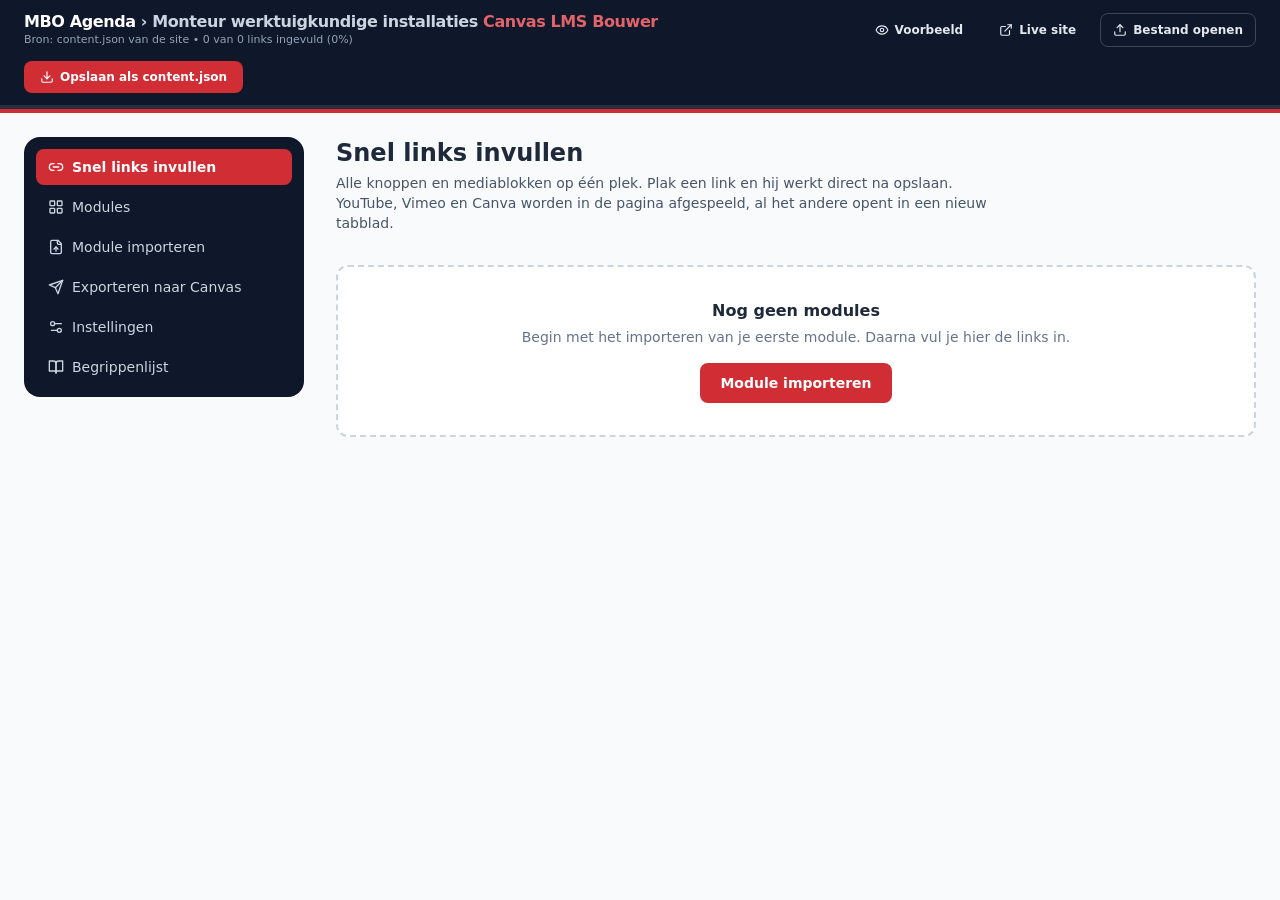
<file: beheer/index.html>
<!doctype html>
<html lang="nl">
<head>
<meta charset="utf-8">
<meta name="viewport" content="width=device-width, initial-scale=1, viewport-fit=cover">
<title>CLB | MBO Agenda</title>
<meta name="robots" content="noindex">
<link rel="stylesheet" href="../assets/styles.css">
<style>html,body{background:#f8fafc;color:#0f172a}body{margin:0;font-family:ui-sans-serif,system-ui,-apple-system,"Segoe UI",Roboto,sans-serif;-webkit-font-smoothing:antialiased}</style>
</head>
<body>
<script>window.__SITE__={"id": "mbo-agenda-mwi", "naam": "MBO Agenda", "opleiding": "Monteur werktuigkundige installaties", "school": "ROC van Amsterdam", "thema": "roc", "logo": "[data-uri]", "intro": "Werk module voor module aan je vakmanschap en haal per module een certificaat. Voor studenten, werkenden en zij-instromers in de techniek, op niveau 2, 3 en 4.", "ondertitel": "Modulair en flexibel techniekonderwijs: instromen wanneer het jou past"};</script>
<div id="root"></div>
<script src="../assets/beheer.js"></script>
</body>
</html>
</file>
<file: assets/styles.css>
*,:after,:before{--tw-border-spacing-x:0;--tw-border-spacing-y:0;--tw-translate-x:0;--tw-translate-y:0;--tw-rotate:0;--tw-skew-x:0;--tw-skew-y:0;--tw-scale-x:1;--tw-scale-y:1;--tw-pan-x: ;--tw-pan-y: ;--tw-pinch-zoom: ;--tw-scroll-snap-strictness:proximity;--tw-gradient-from-position: ;--tw-gradient-via-position: ;--tw-gradient-to-position: ;--tw-ordinal: ;--tw-slashed-zero: ;--tw-numeric-figure: ;--tw-numeric-spacing: ;--tw-numeric-fraction: ;--tw-ring-inset: ;--tw-ring-offset-width:0px;--tw-ring-offset-color:#fff;--tw-ring-color:rgba(59,130,246,.5);--tw-ring-offset-shadow:0 0 #0000;--tw-ring-shadow:0 0 #0000;--tw-shadow:0 0 #0000;--tw-shadow-colored:0 0 #0000;--tw-blur: ;--tw-brightness: ;--tw-contrast: ;--tw-grayscale: ;--tw-hue-rotate: ;--tw-invert: ;--tw-saturate: ;--tw-sepia: ;--tw-drop-shadow: ;--tw-backdrop-blur: ;--tw-backdrop-brightness: ;--tw-backdrop-contrast: ;--tw-backdrop-grayscale: ;--tw-backdrop-hue-rotate: ;--tw-backdrop-invert: ;--tw-backdrop-opacity: ;--tw-backdrop-saturate: ;--tw-backdrop-sepia: ;--tw-contain-size: ;--tw-contain-layout: ;--tw-contain-paint: ;--tw-contain-style: }::backdrop{--tw-border-spacing-x:0;--tw-border-spacing-y:0;--tw-translate-x:0;--tw-translate-y:0;--tw-rotate:0;--tw-skew-x:0;--tw-skew-y:0;--tw-scale-x:1;--tw-scale-y:1;--tw-pan-x: ;--tw-pan-y: ;--tw-pinch-zoom: ;--tw-scroll-snap-strictness:proximity;--tw-gradient-from-position: ;--tw-gradient-via-position: ;--tw-gradient-to-position: ;--tw-ordinal: ;--tw-slashed-zero: ;--tw-numeric-figure: ;--tw-numeric-spacing: ;--tw-numeric-fraction: ;--tw-ring-inset: ;--tw-ring-offset-width:0px;--tw-ring-offset-color:#fff;--tw-ring-color:rgba(59,130,246,.5);--tw-ring-offset-shadow:0 0 #0000;--tw-ring-shadow:0 0 #0000;--tw-shadow:0 0 #0000;--tw-shadow-colored:0 0 #0000;--tw-blur: ;--tw-brightness: ;--tw-contrast: ;--tw-grayscale: ;--tw-hue-rotate: ;--tw-invert: ;--tw-saturate: ;--tw-sepia: ;--tw-drop-shadow: ;--tw-backdrop-blur: ;--tw-backdrop-brightness: ;--tw-backdrop-contrast: ;--tw-backdrop-grayscale: ;--tw-backdrop-hue-rotate: ;--tw-backdrop-invert: ;--tw-backdrop-opacity: ;--tw-backdrop-saturate: ;--tw-backdrop-sepia: ;--tw-contain-size: ;--tw-contain-layout: ;--tw-contain-paint: ;--tw-contain-style: }/*! tailwindcss v3.4.17 | MIT License | https://tailwindcss.com*/*,:after,:before{box-sizing:border-box;border:0 solid #e5e7eb}:after,:before{--tw-content:""}:host,html{line-height:1.5;-webkit-text-size-adjust:100%;-moz-tab-size:4;-o-tab-size:4;tab-size:4;font-family:ui-sans-serif,system-ui,sans-serif,Apple Color Emoji,Segoe UI Emoji,Segoe UI Symbol,Noto Color Emoji;font-feature-settings:normal;font-variation-settings:normal;-webkit-tap-highlight-color:transparent}body{margin:0;line-height:inherit}hr{height:0;color:inherit;border-top-width:1px}abbr:where([title]){-webkit-text-decoration:underline dotted;text-decoration:underline dotted}h1,h2,h3,h4,h5,h6{font-size:inherit;font-weight:inherit}a{color:inherit;text-decoration:inherit}b,strong{font-weight:bolder}code,kbd,pre,samp{font-family:ui-monospace,SFMono-Regular,Menlo,Monaco,Consolas,Liberation Mono,Courier New,monospace;font-feature-settings:normal;font-variation-settings:normal;font-size:1em}small{font-size:80%}sub,sup{font-size:75%;line-height:0;position:relative;vertical-align:baseline}sub{bottom:-.25em}sup{top:-.5em}table{text-indent:0;border-color:inherit;border-collapse:collapse}button,input,optgroup,select,textarea{font-family:inherit;font-feature-settings:inherit;font-variation-settings:inherit;font-size:100%;font-weight:inherit;line-height:inherit;letter-spacing:inherit;color:inherit;margin:0;padding:0}button,select{text-transform:none}button,input:where([type=button]),input:where([type=reset]),input:where([type=submit]){-webkit-appearance:button;background-color:transparent;background-image:none}:-moz-focusring{outline:auto}:-moz-ui-invalid{box-shadow:none}progress{vertical-align:baseline}::-webkit-inner-spin-button,::-webkit-outer-spin-button{height:auto}[type=search]{-webkit-appearance:textfield;outline-offset:-2px}::-webkit-search-decoration{-webkit-appearance:none}::-webkit-file-upload-button{-webkit-appearance:button;font:inherit}summary{display:list-item}blockquote,dd,dl,figure,h1,h2,h3,h4,h5,h6,hr,p,pre{margin:0}fieldset{margin:0}fieldset,legend{padding:0}menu,ol,ul{list-style:none;margin:0;padding:0}dialog{padding:0}textarea{resize:vertical}input::-moz-placeholder,textarea::-moz-placeholder{opacity:1;color:#9ca3af}input::placeholder,textarea::placeholder{opacity:1;color:#9ca3af}[role=button],button{cursor:pointer}:disabled{cursor:default}audio,canvas,embed,iframe,img,object,svg,video{display:block;vertical-align:middle}img,video{max-width:100%;height:auto}[hidden]:where(:not([hidden=until-found])){display:none}.sr-only{position:absolute;width:1px;height:1px;padding:0;margin:-1px;overflow:hidden;clip:rect(0,0,0,0);white-space:nowrap;border-width:0}.pointer-events-none{pointer-events:none}.visible{visibility:visible}.collapse{visibility:collapse}.fixed{position:fixed}.absolute{position:absolute}.relative{position:relative}.sticky{position:sticky}.inset-0{inset:0}.inset-y-0{top:0;bottom:0}.bottom-6{bottom:1.5rem}.bottom-\[-40px\]{bottom:-40px}.bottom-full{bottom:100%}.left-0{left:0}.left-1\/2{left:50%}.left-4{left:1rem}.left-\[23px\]{left:23px}.right-0{right:0}.right-6{right:1.5rem}.top-0{top:0}.top-0\.5{top:.125rem}.top-12{top:3rem}.top-4{top:1rem}.top-full{top:100%}.z-10{z-index:10}.z-40{z-index:40}.z-50{z-index:50}.z-\[45\]{z-index:45}.z-\[60\]{z-index:60}.z-\[70\]{z-index:70}.m-0{margin:0}.-mx-1\.5{margin-left:-.375rem;margin-right:-.375rem}.mx-1{margin-left:.25rem;margin-right:.25rem}.mx-2{margin-left:.5rem;margin-right:.5rem}.mx-auto{margin-left:auto;margin-right:auto}.my-6{margin-top:1.5rem;margin-bottom:1.5rem}.-ml-2{margin-left:-.5rem}.-mr-20{margin-right:-5rem}.-mt-1{margin-top:-.25rem}.-mt-2{margin-top:-.5rem}.-mt-20{margin-top:-5rem}.mb-0\.5{margin-bottom:.125rem}.mb-1{margin-bottom:.25rem}.mb-1\.5{margin-bottom:.375rem}.mb-10{margin-bottom:2.5rem}.mb-12{margin-bottom:3rem}.mb-16{margin-bottom:4rem}.mb-2{margin-bottom:.5rem}.mb-3{margin-bottom:.75rem}.mb-4{margin-bottom:1rem}.mb-5{margin-bottom:1.25rem}.mb-6{margin-bottom:1.5rem}.mb-8{margin-bottom:2rem}.ml-0{margin-left:0}.ml-1{margin-left:.25rem}.ml-1\.5{margin-left:.375rem}.ml-2{margin-left:.5rem}.ml-auto{margin-left:auto}.mr-1{margin-right:.25rem}.mr-1\.5{margin-right:.375rem}.mr-2{margin-right:.5rem}.mr-2\.5{margin-right:.625rem}.mr-3{margin-right:.75rem}.mr-auto{margin-right:auto}.mt-0\.5{margin-top:.125rem}.mt-1{margin-top:.25rem}.mt-1\.5{margin-top:.375rem}.mt-10{margin-top:2.5rem}.mt-2{margin-top:.5rem}.mt-3{margin-top:.75rem}.mt-4{margin-top:1rem}.mt-5{margin-top:1.25rem}.mt-6{margin-top:1.5rem}.line-clamp-3{overflow:hidden;display:-webkit-box;-webkit-box-orient:vertical;-webkit-line-clamp:3}.block{display:block}.inline-block{display:inline-block}.inline{display:inline}.flex{display:flex}.inline-flex{display:inline-flex}.table{display:table}.grid{display:grid}.hidden{display:none}.aspect-video{aspect-ratio:16/9}.h-1{height:.25rem}.h-10{height:2.5rem}.h-12{height:3rem}.h-16{height:4rem}.h-2{height:.5rem}.h-20{height:5rem}.h-24{height:6rem}.h-3{height:.75rem}.h-4{height:1rem}.h-48{height:12rem}.h-5{height:1.25rem}.h-6{height:1.5rem}.h-64{height:16rem}.h-8{height:2rem}.h-auto{height:auto}.h-full{height:100%}.max-h-16{max-height:4rem}.max-h-56{max-height:14rem}.max-h-60{max-height:15rem}.max-h-72{max-height:18rem}.max-h-\[32vh\]{max-height:32vh}.max-h-\[70vh\]{max-height:70vh}.max-h-\[85vh\]{max-height:85vh}.min-h-0{min-height:0}.min-h-\[220px\]{min-height:220px}.min-h-screen{min-height:100vh}.w-10{width:2.5rem}.w-12{width:3rem}.w-16{width:4rem}.w-2{width:.5rem}.w-20{width:5rem}.w-3{width:.75rem}.w-4{width:1rem}.w-44{width:11rem}.w-48{width:12rem}.w-5{width:1.25rem}.w-56{width:14rem}.w-6{width:1.5rem}.w-64{width:16rem}.w-9{width:2.25rem}.w-\[2px\]{width:2px}.w-\[min\(22rem\2c calc\(100vw-2rem\)\)\]{width:min(22rem,calc(100vw - 2rem))}.w-auto{width:auto}.w-full{width:100%}.w-px{width:1px}.min-w-0{min-width:0}.min-w-\[240px\]{min-width:240px}.max-w-0{max-width:0}.max-w-2xl{max-width:42rem}.max-w-3xl{max-width:48rem}.max-w-4xl{max-width:56rem}.max-w-5xl{max-width:64rem}.max-w-7xl{max-width:80rem}.max-w-\[11rem\]{max-width:11rem}.max-w-\[1400px\]{max-width:1400px}.max-w-\[calc\(100\%-120px\)\]{max-width:calc(100% - 120px)}.max-w-\[calc\(100\%-32px\)\]{max-width:calc(100% - 32px)}.max-w-md{max-width:28rem}.max-w-sm{max-width:24rem}.max-w-xl{max-width:36rem}.flex-1{flex:1 1 0%}.flex-shrink{flex-shrink:1}.flex-shrink-0{flex-shrink:0}.flex-grow{flex-grow:1}.border-collapse{border-collapse:collapse}.-translate-x-1\/2{--tw-translate-x:-50%}.-translate-x-1\/2,.translate-x-0{transform:translate(var(--tw-translate-x),var(--tw-translate-y)) rotate(var(--tw-rotate)) skewX(var(--tw-skew-x)) skewY(var(--tw-skew-y)) scaleX(var(--tw-scale-x)) scaleY(var(--tw-scale-y))}.translate-x-0{--tw-translate-x:0px}.translate-x-full{--tw-translate-x:100%}.rotate-180,.translate-x-full{transform:translate(var(--tw-translate-x),var(--tw-translate-y)) rotate(var(--tw-rotate)) skewX(var(--tw-skew-x)) skewY(var(--tw-skew-y)) scaleX(var(--tw-scale-x)) scaleY(var(--tw-scale-y))}.rotate-180{--tw-rotate:180deg}.rotate-90{--tw-rotate:90deg}.rotate-90,.transform{transform:translate(var(--tw-translate-x),var(--tw-translate-y)) rotate(var(--tw-rotate)) skewX(var(--tw-skew-x)) skewY(var(--tw-skew-y)) scaleX(var(--tw-scale-x)) scaleY(var(--tw-scale-y))}@keyframes spin{to{transform:rotate(1turn)}}.animate-spin{animation:spin 1s linear infinite}.cursor-help{cursor:help}.cursor-not-allowed{cursor:not-allowed}.cursor-pointer{cursor:pointer}.resize-y{resize:vertical}.list-inside{list-style-position:inside}.list-outside{list-style-position:outside}.list-decimal{list-style-type:decimal}.list-disc{list-style-type:disc}.list-none{list-style-type:none}.grid-cols-1{grid-template-columns:repeat(1,minmax(0,1fr))}.flex-col{flex-direction:column}.flex-wrap{flex-wrap:wrap}.items-start{align-items:flex-start}.items-end{align-items:flex-end}.items-center{align-items:center}.items-baseline{align-items:baseline}.justify-end{justify-content:flex-end}.justify-center{justify-content:center}.justify-between{justify-content:space-between}.gap-0\.5{gap:.125rem}.gap-1{gap:.25rem}.gap-1\.5{gap:.375rem}.gap-2{gap:.5rem}.gap-2\.5{gap:.625rem}.gap-3{gap:.75rem}.gap-4{gap:1rem}.gap-5{gap:1.25rem}.gap-6{gap:1.5rem}.gap-8{gap:2rem}.gap-x-2{-moz-column-gap:.5rem;column-gap:.5rem}.gap-x-3{-moz-column-gap:.75rem;column-gap:.75rem}.gap-x-4{-moz-column-gap:1rem;column-gap:1rem}.gap-y-1{row-gap:.25rem}.gap-y-2{row-gap:.5rem}.space-y-1>:not([hidden])~:not([hidden]){--tw-space-y-reverse:0;margin-top:calc(.25rem*(1 - var(--tw-space-y-reverse)));margin-bottom:calc(.25rem*var(--tw-space-y-reverse))}.space-y-1\.5>:not([hidden])~:not([hidden]){--tw-space-y-reverse:0;margin-top:calc(.375rem*(1 - var(--tw-space-y-reverse)));margin-bottom:calc(.375rem*var(--tw-space-y-reverse))}.space-y-2>:not([hidden])~:not([hidden]){--tw-space-y-reverse:0;margin-top:calc(.5rem*(1 - var(--tw-space-y-reverse)));margin-bottom:calc(.5rem*var(--tw-space-y-reverse))}.space-y-2\.5>:not([hidden])~:not([hidden]){--tw-space-y-reverse:0;margin-top:calc(.625rem*(1 - var(--tw-space-y-reverse)));margin-bottom:calc(.625rem*var(--tw-space-y-reverse))}.space-y-3>:not([hidden])~:not([hidden]){--tw-space-y-reverse:0;margin-top:calc(.75rem*(1 - var(--tw-space-y-reverse)));margin-bottom:calc(.75rem*var(--tw-space-y-reverse))}.space-y-4>:not([hidden])~:not([hidden]){--tw-space-y-reverse:0;margin-top:calc(1rem*(1 - var(--tw-space-y-reverse)));margin-bottom:calc(1rem*var(--tw-space-y-reverse))}.space-y-6>:not([hidden])~:not([hidden]){--tw-space-y-reverse:0;margin-top:calc(1.5rem*(1 - var(--tw-space-y-reverse)));margin-bottom:calc(1.5rem*var(--tw-space-y-reverse))}.divide-y>:not([hidden])~:not([hidden]){--tw-divide-y-reverse:0;border-top-width:calc(1px*(1 - var(--tw-divide-y-reverse)));border-bottom-width:calc(1px*var(--tw-divide-y-reverse))}.divide-slate-100>:not([hidden])~:not([hidden]){--tw-divide-opacity:1;border-color:rgb(241 245 249/var(--tw-divide-opacity,1))}.self-center{align-self:center}.overflow-hidden{overflow:hidden}.overflow-y-auto{overflow-y:auto}.overflow-x-hidden{overflow-x:hidden}.truncate{overflow:hidden;text-overflow:ellipsis}.truncate,.whitespace-nowrap{white-space:nowrap}.whitespace-pre-wrap{white-space:pre-wrap}.break-words{overflow-wrap:break-word}.rounded{border-radius:.25rem}.rounded-2xl{border-radius:1rem}.rounded-3xl{border-radius:1.5rem}.rounded-full{border-radius:9999px}.rounded-lg{border-radius:.5rem}.rounded-md{border-radius:.375rem}.rounded-xl{border-radius:.75rem}.rounded-l-sm{border-top-left-radius:.125rem;border-bottom-left-radius:.125rem}.rounded-r-2xl{border-top-right-radius:1rem;border-bottom-right-radius:1rem}.rounded-r-lg{border-top-right-radius:.5rem;border-bottom-right-radius:.5rem}.rounded-r-xl{border-top-right-radius:.75rem;border-bottom-right-radius:.75rem}.rounded-t-2xl{border-top-left-radius:1rem;border-top-right-radius:1rem}.border{border-width:1px}.border-2{border-width:2px}.border-x{border-left-width:1px;border-right-width:1px}.border-y{border-top-width:1px}.border-b,.border-y{border-bottom-width:1px}.border-b-2{border-bottom-width:2px}.border-b-4{border-bottom-width:4px}.border-l{border-left-width:1px}.border-l-2{border-left-width:2px}.border-l-4{border-left-width:4px}.border-l-8{border-left-width:8px}.border-r{border-right-width:1px}.border-t{border-top-width:1px}.border-t-4{border-top-width:4px}.border-dashed{border-style:dashed}.border-dotted{border-style:dotted}.border-\[\#fde68a\]{--tw-border-opacity:1;border-color:rgb(253 230 138/var(--tw-border-opacity,1))}.border-amber-100{--tw-border-opacity:1;border-color:rgb(var(--accent-100)/var(--tw-border-opacity,1))}.border-amber-200{--tw-border-opacity:1;border-color:rgb(var(--accent-200)/var(--tw-border-opacity,1))}.border-amber-200\/60{border-color:rgb(var(--accent-200)/.6)}.border-amber-300{--tw-border-opacity:1;border-color:rgb(var(--accent-300)/var(--tw-border-opacity,1))}.border-amber-400{--tw-border-opacity:1;border-color:rgb(var(--accent-400)/var(--tw-border-opacity,1))}.border-amber-500{--tw-border-opacity:1;border-color:rgb(var(--accent-500)/var(--tw-border-opacity,1))}.border-amber-500\/30{border-color:rgb(var(--accent-500)/.3)}.border-amber-600{--tw-border-opacity:1;border-color:rgb(var(--accent-600)/var(--tw-border-opacity,1))}.border-blue-200{--tw-border-opacity:1;border-color:rgb(191 219 254/var(--tw-border-opacity,1))}.border-blue-300{--tw-border-opacity:1;border-color:rgb(147 197 253/var(--tw-border-opacity,1))}.border-blue-500{--tw-border-opacity:1;border-color:rgb(59 130 246/var(--tw-border-opacity,1))}.border-emerald-100{--tw-border-opacity:1;border-color:rgb(209 250 229/var(--tw-border-opacity,1))}.border-emerald-200{--tw-border-opacity:1;border-color:rgb(167 243 208/var(--tw-border-opacity,1))}.border-emerald-300{--tw-border-opacity:1;border-color:rgb(110 231 183/var(--tw-border-opacity,1))}.border-emerald-500\/30{border-color:rgba(16,185,129,.3)}.border-emerald-600{--tw-border-opacity:1;border-color:rgb(5 150 105/var(--tw-border-opacity,1))}.border-orange-300{--tw-border-opacity:1;border-color:rgb(253 186 116/var(--tw-border-opacity,1))}.border-rose-200{--tw-border-opacity:1;border-color:rgb(254 205 211/var(--tw-border-opacity,1))}.border-rose-300{--tw-border-opacity:1;border-color:rgb(253 164 175/var(--tw-border-opacity,1))}.border-rose-400{--tw-border-opacity:1;border-color:rgb(251 113 133/var(--tw-border-opacity,1))}.border-slate-100{--tw-border-opacity:1;border-color:rgb(241 245 249/var(--tw-border-opacity,1))}.border-slate-200{--tw-border-opacity:1;border-color:rgb(226 232 240/var(--tw-border-opacity,1))}.border-slate-300{--tw-border-opacity:1;border-color:rgb(203 213 225/var(--tw-border-opacity,1))}.border-slate-800{--tw-border-opacity:1;border-color:rgb(30 41 59/var(--tw-border-opacity,1))}.border-teal-200{--tw-border-opacity:1;border-color:rgb(153 246 228/var(--tw-border-opacity,1))}.border-transparent{border-color:transparent}.border-violet-200{--tw-border-opacity:1;border-color:rgb(221 214 254/var(--tw-border-opacity,1))}.border-white{--tw-border-opacity:1;border-color:rgb(255 255 255/var(--tw-border-opacity,1))}.border-white\/10{border-color:hsla(0,0%,100%,.1)}.border-white\/15{border-color:hsla(0,0%,100%,.15)}.border-white\/20{border-color:hsla(0,0%,100%,.2)}.border-l-amber-500{--tw-border-opacity:1;border-left-color:rgb(var(--accent-500)/var(--tw-border-opacity,1))}.border-l-emerald-500{--tw-border-opacity:1;border-left-color:rgb(16 185 129/var(--tw-border-opacity,1))}.border-l-slate-800{--tw-border-opacity:1;border-left-color:rgb(30 41 59/var(--tw-border-opacity,1))}.border-t-amber-500{--tw-border-opacity:1;border-top-color:rgb(var(--accent-500)/var(--tw-border-opacity,1))}.border-t-slate-800{--tw-border-opacity:1;border-top-color:rgb(30 41 59/var(--tw-border-opacity,1))}.bg-\[\#f59e0b\]{--tw-bg-opacity:1;background-color:rgb(245 158 11/var(--tw-bg-opacity,1))}.bg-\[\#fdfdfc\]{--tw-bg-opacity:1;background-color:rgb(253 253 252/var(--tw-bg-opacity,1))}.bg-\[\#fffbeb\]{--tw-bg-opacity:1;background-color:rgb(255 251 235/var(--tw-bg-opacity,1))}.bg-amber-100{--tw-bg-opacity:1;background-color:rgb(var(--accent-100)/var(--tw-bg-opacity,1))}.bg-amber-100\/60{background-color:rgb(var(--accent-100)/.6)}.bg-amber-50{--tw-bg-opacity:1;background-color:rgb(var(--accent-50)/var(--tw-bg-opacity,1))}.bg-amber-50\/50{background-color:rgb(var(--accent-50)/.5)}.bg-amber-50\/60{background-color:rgb(var(--accent-50)/.6)}.bg-amber-500{--tw-bg-opacity:1;background-color:rgb(var(--accent-500)/var(--tw-bg-opacity,1))}.bg-amber-500\/15{background-color:rgb(var(--accent-500)/.15)}.bg-blue-100{--tw-bg-opacity:1;background-color:rgb(219 234 254/var(--tw-bg-opacity,1))}.bg-blue-50{--tw-bg-opacity:1;background-color:rgb(239 246 255/var(--tw-bg-opacity,1))}.bg-blue-50\/50{background-color:rgba(239,246,255,.5)}.bg-blue-50\/60{background-color:rgba(239,246,255,.6)}.bg-emerald-100{--tw-bg-opacity:1;background-color:rgb(209 250 229/var(--tw-bg-opacity,1))}.bg-emerald-50{--tw-bg-opacity:1;background-color:rgb(236 253 245/var(--tw-bg-opacity,1))}.bg-emerald-50\/50{background-color:rgba(236,253,245,.5)}.bg-emerald-50\/70{background-color:rgba(236,253,245,.7)}.bg-emerald-500{--tw-bg-opacity:1;background-color:rgb(16 185 129/var(--tw-bg-opacity,1))}.bg-emerald-500\/20{background-color:rgba(16,185,129,.2)}.bg-emerald-600{--tw-bg-opacity:1;background-color:rgb(5 150 105/var(--tw-bg-opacity,1))}.bg-emerald-700{--tw-bg-opacity:1;background-color:rgb(4 120 87/var(--tw-bg-opacity,1))}.bg-orange-50{--tw-bg-opacity:1;background-color:rgb(255 247 237/var(--tw-bg-opacity,1))}.bg-orange-500{--tw-bg-opacity:1;background-color:rgb(249 115 22/var(--tw-bg-opacity,1))}.bg-rose-100{--tw-bg-opacity:1;background-color:rgb(255 228 230/var(--tw-bg-opacity,1))}.bg-rose-50{--tw-bg-opacity:1;background-color:rgb(255 241 242/var(--tw-bg-opacity,1))}.bg-rose-50\/50{background-color:rgba(255,241,242,.5)}.bg-rose-500{--tw-bg-opacity:1;background-color:rgb(244 63 94/var(--tw-bg-opacity,1))}.bg-rose-600{--tw-bg-opacity:1;background-color:rgb(225 29 72/var(--tw-bg-opacity,1))}.bg-slate-100{--tw-bg-opacity:1;background-color:rgb(241 245 249/var(--tw-bg-opacity,1))}.bg-slate-200{--tw-bg-opacity:1;background-color:rgb(226 232 240/var(--tw-bg-opacity,1))}.bg-slate-50{--tw-bg-opacity:1;background-color:rgb(248 250 252/var(--tw-bg-opacity,1))}.bg-slate-50\/50{background-color:rgba(248,250,252,.5)}.bg-slate-800{--tw-bg-opacity:1;background-color:rgb(30 41 59/var(--tw-bg-opacity,1))}.bg-slate-900{--tw-bg-opacity:1;background-color:rgb(15 23 42/var(--tw-bg-opacity,1))}.bg-slate-900\/20{background-color:rgba(15,23,42,.2)}.bg-slate-900\/40{background-color:rgba(15,23,42,.4)}.bg-slate-900\/70{background-color:rgba(15,23,42,.7)}.bg-teal-50{--tw-bg-opacity:1;background-color:rgb(240 253 250/var(--tw-bg-opacity,1))}.bg-teal-50\/60{background-color:rgba(240,253,250,.6)}.bg-violet-50{--tw-bg-opacity:1;background-color:rgb(245 243 255/var(--tw-bg-opacity,1))}.bg-violet-50\/60{background-color:rgba(245,243,255,.6)}.bg-white{--tw-bg-opacity:1;background-color:rgb(255 255 255/var(--tw-bg-opacity,1))}.bg-white\/10{background-color:hsla(0,0%,100%,.1)}.bg-white\/5{background-color:hsla(0,0%,100%,.05)}.bg-white\/60{background-color:hsla(0,0%,100%,.6)}.bg-gradient-to-br{background-image:linear-gradient(to bottom right,var(--tw-gradient-stops))}.from-slate-800{--tw-gradient-from:#1e293b var(--tw-gradient-from-position);--tw-gradient-to:rgba(30,41,59,0) var(--tw-gradient-to-position);--tw-gradient-stops:var(--tw-gradient-from),var(--tw-gradient-to)}.to-slate-950{--tw-gradient-to:#020617 var(--tw-gradient-to-position)}.fill-current{fill:currentColor}.object-cover{-o-object-fit:cover;object-fit:cover}.p-0{padding:0}.p-0\.5{padding:.125rem}.p-1\.5{padding:.375rem}.p-2{padding:.5rem}.p-2\.5{padding:.625rem}.p-3{padding:.75rem}.p-4{padding:1rem}.p-5{padding:1.25rem}.p-6{padding:1.5rem}.p-8{padding:2rem}.px-1\.5{padding-left:.375rem;padding-right:.375rem}.px-2{padding-left:.5rem;padding-right:.5rem}.px-2\.5{padding-left:.625rem;padding-right:.625rem}.px-3{padding-left:.75rem;padding-right:.75rem}.px-4{padding-left:1rem;padding-right:1rem}.px-5{padding-left:1.25rem;padding-right:1.25rem}.px-6{padding-left:1.5rem;padding-right:1.5rem}.py-0\.5{padding-top:.125rem;padding-bottom:.125rem}.py-1{padding-top:.25rem;padding-bottom:.25rem}.py-1\.5{padding-top:.375rem;padding-bottom:.375rem}.py-12{padding-top:3rem;padding-bottom:3rem}.py-14{padding-top:3.5rem;padding-bottom:3.5rem}.py-2{padding-top:.5rem;padding-bottom:.5rem}.py-2\.5{padding-top:.625rem;padding-bottom:.625rem}.py-3{padding-top:.75rem;padding-bottom:.75rem}.py-3\.5{padding-top:.875rem;padding-bottom:.875rem}.py-4{padding-top:1rem;padding-bottom:1rem}.py-5{padding-top:1.25rem;padding-bottom:1.25rem}.py-6{padding-top:1.5rem;padding-bottom:1.5rem}.py-8{padding-top:2rem;padding-bottom:2rem}.pb-1{padding-bottom:.25rem}.pb-2{padding-bottom:.5rem}.pb-20{padding-bottom:5rem}.pb-24{padding-bottom:6rem}.pb-3{padding-bottom:.75rem}.pb-6{padding-bottom:1.5rem}.pl-2{padding-left:.5rem}.pl-4{padding-left:1rem}.pl-5{padding-left:1.25rem}.pl-7{padding-left:1.75rem}.pl-9{padding-left:2.25rem}.pr-1{padding-right:.25rem}.pr-3{padding-right:.75rem}.pr-4{padding-right:1rem}.pr-6{padding-right:1.5rem}.pt-0\.5{padding-top:.125rem}.pt-1{padding-top:.25rem}.pt-2{padding-top:.5rem}.pt-3{padding-top:.75rem}.pt-4{padding-top:1rem}.text-left{text-align:left}.text-center{text-align:center}.font-mono{font-family:ui-monospace,SFMono-Regular,Menlo,Monaco,Consolas,Liberation Mono,Courier New,monospace}.font-sans{font-family:ui-sans-serif,system-ui,sans-serif,Apple Color Emoji,Segoe UI Emoji,Segoe UI Symbol,Noto Color Emoji}.text-2xl{font-size:1.5rem;line-height:2rem}.text-3xl{font-size:1.875rem;line-height:2.25rem}.text-4xl{font-size:2.25rem;line-height:2.5rem}.text-\[10px\]{font-size:10px}.text-\[11px\]{font-size:11px}.text-\[13px\]{font-size:13px}.text-\[15px\]{font-size:15px}.text-\[16px\]{font-size:16px}.text-base{font-size:1rem;line-height:1.5rem}.text-lg{font-size:1.125rem;line-height:1.75rem}.text-sm{font-size:.875rem;line-height:1.25rem}.text-xl{font-size:1.25rem;line-height:1.75rem}.text-xs{font-size:.75rem;line-height:1rem}.font-bold{font-weight:700}.font-extrabold{font-weight:800}.font-medium{font-weight:500}.font-normal{font-weight:400}.font-semibold{font-weight:600}.uppercase{text-transform:uppercase}.capitalize{text-transform:capitalize}.normal-case{text-transform:none}.italic{font-style:italic}.leading-\[1\.05\]{line-height:1.05}.leading-relaxed{line-height:1.625}.leading-snug{line-height:1.375}.leading-tight{line-height:1.25}.tracking-\[0\.2em\]{letter-spacing:.2em}.tracking-normal{letter-spacing:0}.tracking-tight{letter-spacing:-.025em}.tracking-wider{letter-spacing:.05em}.text-\[\#b45309\]{--tw-text-opacity:1;color:rgb(180 83 9/var(--tw-text-opacity,1))}.text-\[\#d97706\]{--tw-text-opacity:1;color:rgb(217 119 6/var(--tw-text-opacity,1))}.text-amber-300{--tw-text-opacity:1;color:rgb(var(--accent-300)/var(--tw-text-opacity,1))}.text-amber-400{--tw-text-opacity:1;color:rgb(var(--accent-400)/var(--tw-text-opacity,1))}.text-amber-500{--tw-text-opacity:1;color:rgb(var(--accent-500)/var(--tw-text-opacity,1))}.text-amber-600{--tw-text-opacity:1;color:rgb(var(--accent-600)/var(--tw-text-opacity,1))}.text-amber-700{--tw-text-opacity:1;color:rgb(var(--accent-700)/var(--tw-text-opacity,1))}.text-amber-800{--tw-text-opacity:1;color:rgb(var(--accent-800)/var(--tw-text-opacity,1))}.text-amber-800\/50{color:rgb(var(--accent-800)/.5)}.text-amber-900{--tw-text-opacity:1;color:rgb(var(--accent-900)/var(--tw-text-opacity,1))}.text-amber-900\/70{color:rgb(var(--accent-900)/.7)}.text-amber-900\/80{color:rgb(var(--accent-900)/.8)}.text-amber-900\/90{color:rgb(var(--accent-900)/.9)}.text-amber-950{--tw-text-opacity:1;color:rgb(69 26 3/var(--tw-text-opacity,1))}.text-blue-500{--tw-text-opacity:1;color:rgb(59 130 246/var(--tw-text-opacity,1))}.text-blue-700{--tw-text-opacity:1;color:rgb(29 78 216/var(--tw-text-opacity,1))}.text-blue-800{--tw-text-opacity:1;color:rgb(30 64 175/var(--tw-text-opacity,1))}.text-blue-950{--tw-text-opacity:1;color:rgb(23 37 84/var(--tw-text-opacity,1))}.text-emerald-300{--tw-text-opacity:1;color:rgb(110 231 183/var(--tw-text-opacity,1))}.text-emerald-500{--tw-text-opacity:1;color:rgb(16 185 129/var(--tw-text-opacity,1))}.text-emerald-600{--tw-text-opacity:1;color:rgb(5 150 105/var(--tw-text-opacity,1))}.text-emerald-700{--tw-text-opacity:1;color:rgb(4 120 87/var(--tw-text-opacity,1))}.text-emerald-800{--tw-text-opacity:1;color:rgb(6 95 70/var(--tw-text-opacity,1))}.text-emerald-900{--tw-text-opacity:1;color:rgb(6 78 59/var(--tw-text-opacity,1))}.text-emerald-950\/80{color:rgba(2,44,34,.8)}.text-onaccent{--tw-text-opacity:1;color:rgb(var(--on-accent)/var(--tw-text-opacity,1))}.text-orange-700{--tw-text-opacity:1;color:rgb(194 65 12/var(--tw-text-opacity,1))}.text-orange-800{--tw-text-opacity:1;color:rgb(154 52 18/var(--tw-text-opacity,1))}.text-orange-900{--tw-text-opacity:1;color:rgb(124 45 18/var(--tw-text-opacity,1))}.text-orange-900\/80{color:rgba(124,45,18,.8)}.text-orange-950{--tw-text-opacity:1;color:rgb(67 20 7/var(--tw-text-opacity,1))}.text-rose-500{--tw-text-opacity:1;color:rgb(244 63 94/var(--tw-text-opacity,1))}.text-rose-600{--tw-text-opacity:1;color:rgb(225 29 72/var(--tw-text-opacity,1))}.text-rose-700{--tw-text-opacity:1;color:rgb(190 18 60/var(--tw-text-opacity,1))}.text-rose-800{--tw-text-opacity:1;color:rgb(159 18 57/var(--tw-text-opacity,1))}.text-rose-900{--tw-text-opacity:1;color:rgb(136 19 55/var(--tw-text-opacity,1))}.text-rose-900\/80{color:rgba(136,19,55,.8)}.text-slate-200{--tw-text-opacity:1;color:rgb(226 232 240/var(--tw-text-opacity,1))}.text-slate-300{--tw-text-opacity:1;color:rgb(203 213 225/var(--tw-text-opacity,1))}.text-slate-400{--tw-text-opacity:1;color:rgb(148 163 184/var(--tw-text-opacity,1))}.text-slate-500{--tw-text-opacity:1;color:rgb(100 116 139/var(--tw-text-opacity,1))}.text-slate-600{--tw-text-opacity:1;color:rgb(71 85 105/var(--tw-text-opacity,1))}.text-slate-700{--tw-text-opacity:1;color:rgb(51 65 85/var(--tw-text-opacity,1))}.text-slate-800{--tw-text-opacity:1;color:rgb(30 41 59/var(--tw-text-opacity,1))}.text-slate-900{--tw-text-opacity:1;color:rgb(15 23 42/var(--tw-text-opacity,1))}.text-teal-700{--tw-text-opacity:1;color:rgb(15 118 110/var(--tw-text-opacity,1))}.text-violet-700{--tw-text-opacity:1;color:rgb(109 40 217/var(--tw-text-opacity,1))}.text-white{--tw-text-opacity:1;color:rgb(255 255 255/var(--tw-text-opacity,1))}.underline{text-decoration-line:underline}.line-through{text-decoration-line:line-through}.underline-offset-2{text-underline-offset:2px}.underline-offset-4{text-underline-offset:4px}.accent-amber-500{accent-color:rgb(var(--accent-500)/1)}.opacity-0{opacity:0}.opacity-10{opacity:.1}.opacity-5{opacity:.05}.opacity-50{opacity:.5}.opacity-80{opacity:.8}.opacity-90{opacity:.9}.opacity-95{opacity:.95}.mix-blend-difference{mix-blend-mode:difference}.shadow-2xl{--tw-shadow:0 25px 50px -12px rgba(0,0,0,.25);--tw-shadow-colored:0 25px 50px -12px var(--tw-shadow-color)}.shadow-2xl,.shadow-\[0_0_40px_rgba\(0\2c 0\2c 0\2c 0\.2\)\]{box-shadow:var(--tw-ring-offset-shadow,0 0 #0000),var(--tw-ring-shadow,0 0 #0000),var(--tw-shadow)}.shadow-\[0_0_40px_rgba\(0\2c 0\2c 0\2c 0\.2\)\]{--tw-shadow:0 0 40px rgba(0,0,0,.2);--tw-shadow-colored:0 0 40px var(--tw-shadow-color)}.shadow-inner{--tw-shadow:inset 0 2px 4px 0 rgba(0,0,0,.05);--tw-shadow-colored:inset 0 2px 4px 0 var(--tw-shadow-color)}.shadow-inner,.shadow-lg{box-shadow:var(--tw-ring-offset-shadow,0 0 #0000),var(--tw-ring-shadow,0 0 #0000),var(--tw-shadow)}.shadow-lg{--tw-shadow:0 10px 15px -3px rgba(0,0,0,.1),0 4px 6px -4px rgba(0,0,0,.1);--tw-shadow-colored:0 10px 15px -3px var(--tw-shadow-color),0 4px 6px -4px var(--tw-shadow-color)}.shadow-md{--tw-shadow:0 4px 6px -1px rgba(0,0,0,.1),0 2px 4px -2px rgba(0,0,0,.1);--tw-shadow-colored:0 4px 6px -1px var(--tw-shadow-color),0 2px 4px -2px var(--tw-shadow-color)}.shadow-md,.shadow-sm{box-shadow:var(--tw-ring-offset-shadow,0 0 #0000),var(--tw-ring-shadow,0 0 #0000),var(--tw-shadow)}.shadow-sm{--tw-shadow:0 1px 2px 0 rgba(0,0,0,.05);--tw-shadow-colored:0 1px 2px 0 var(--tw-shadow-color)}.shadow-xl{--tw-shadow:0 20px 25px -5px rgba(0,0,0,.1),0 8px 10px -6px rgba(0,0,0,.1);--tw-shadow-colored:0 20px 25px -5px var(--tw-shadow-color),0 8px 10px -6px var(--tw-shadow-color);box-shadow:var(--tw-ring-offset-shadow,0 0 #0000),var(--tw-ring-shadow,0 0 #0000),var(--tw-shadow)}.outline-none{outline:2px solid transparent;outline-offset:2px}.ring-1{--tw-ring-offset-shadow:var(--tw-ring-inset) 0 0 0 var(--tw-ring-offset-width) var(--tw-ring-offset-color);--tw-ring-shadow:var(--tw-ring-inset) 0 0 0 calc(1px + var(--tw-ring-offset-width)) var(--tw-ring-color)}.ring-1,.ring-2{box-shadow:var(--tw-ring-offset-shadow),var(--tw-ring-shadow),var(--tw-shadow,0 0 #0000)}.ring-2{--tw-ring-offset-shadow:var(--tw-ring-inset) 0 0 0 var(--tw-ring-offset-width) var(--tw-ring-offset-color);--tw-ring-shadow:var(--tw-ring-inset) 0 0 0 calc(2px + var(--tw-ring-offset-width)) var(--tw-ring-color)}.ring-amber-400{--tw-ring-opacity:1;--tw-ring-color:rgb(var(--accent-400)/var(--tw-ring-opacity,1))}.ring-blue-400{--tw-ring-opacity:1;--tw-ring-color:rgb(96 165 250/var(--tw-ring-opacity,1))}.ring-emerald-500{--tw-ring-opacity:1;--tw-ring-color:rgb(16 185 129/var(--tw-ring-opacity,1))}.ring-rose-400{--tw-ring-opacity:1;--tw-ring-color:rgb(251 113 133/var(--tw-ring-opacity,1))}.ring-slate-200{--tw-ring-opacity:1;--tw-ring-color:rgb(226 232 240/var(--tw-ring-opacity,1))}.ring-slate-400{--tw-ring-opacity:1;--tw-ring-color:rgb(148 163 184/var(--tw-ring-opacity,1))}.ring-offset-1{--tw-ring-offset-width:1px}.blur-3xl{--tw-blur:blur(64px)}.blur-3xl,.filter{filter:var(--tw-blur) var(--tw-brightness) var(--tw-contrast) var(--tw-grayscale) var(--tw-hue-rotate) var(--tw-invert) var(--tw-saturate) var(--tw-sepia) var(--tw-drop-shadow)}.backdrop-blur-sm{--tw-backdrop-blur:blur(4px);-webkit-backdrop-filter:var(--tw-backdrop-blur) var(--tw-backdrop-brightness) var(--tw-backdrop-contrast) var(--tw-backdrop-grayscale) var(--tw-backdrop-hue-rotate) var(--tw-backdrop-invert) var(--tw-backdrop-opacity) var(--tw-backdrop-saturate) var(--tw-backdrop-sepia);backdrop-filter:var(--tw-backdrop-blur) var(--tw-backdrop-brightness) var(--tw-backdrop-contrast) var(--tw-backdrop-grayscale) var(--tw-backdrop-hue-rotate) var(--tw-backdrop-invert) var(--tw-backdrop-opacity) var(--tw-backdrop-saturate) var(--tw-backdrop-sepia)}.transition-all{transition-property:all;transition-timing-function:cubic-bezier(.4,0,.2,1);transition-duration:.15s}.transition-colors{transition-property:color,background-color,border-color,text-decoration-color,fill,stroke;transition-timing-function:cubic-bezier(.4,0,.2,1);transition-duration:.15s}.transition-opacity{transition-property:opacity;transition-timing-function:cubic-bezier(.4,0,.2,1);transition-duration:.15s}.transition-shadow{transition-property:box-shadow;transition-timing-function:cubic-bezier(.4,0,.2,1);transition-duration:.15s}.transition-transform{transition-property:transform;transition-timing-function:cubic-bezier(.4,0,.2,1);transition-duration:.15s}.duration-300{transition-duration:.3s}.duration-500{transition-duration:.5s}.duration-700{transition-duration:.7s}.ease-in-out{transition-timing-function:cubic-bezier(.4,0,.2,1)}.ease-out{transition-timing-function:cubic-bezier(0,0,.2,1)}@keyframes enter{0%{opacity:var(--tw-enter-opacity,1);transform:translate3d(var(--tw-enter-translate-x,0),var(--tw-enter-translate-y,0),0) scale3d(var(--tw-enter-scale,1),var(--tw-enter-scale,1),var(--tw-enter-scale,1)) rotate(var(--tw-enter-rotate,0))}}@keyframes exit{to{opacity:var(--tw-exit-opacity,1);transform:translate3d(var(--tw-exit-translate-x,0),var(--tw-exit-translate-y,0),0) scale3d(var(--tw-exit-scale,1),var(--tw-exit-scale,1),var(--tw-exit-scale,1)) rotate(var(--tw-exit-rotate,0))}}.animate-in{animation-name:enter;animation-duration:.15s;--tw-enter-opacity:initial;--tw-enter-scale:initial;--tw-enter-rotate:initial;--tw-enter-translate-x:initial;--tw-enter-translate-y:initial}.fade-in{--tw-enter-opacity:0}.slide-in-from-bottom-2{--tw-enter-translate-y:0.5rem}.slide-in-from-bottom-4{--tw-enter-translate-y:1rem}.slide-in-from-top-2{--tw-enter-translate-y:-0.5rem}.duration-300{animation-duration:.3s}.duration-500{animation-duration:.5s}.duration-700{animation-duration:.7s}.ease-in-out{animation-timing-function:cubic-bezier(.4,0,.2,1)}.ease-out{animation-timing-function:cubic-bezier(0,0,.2,1)}:root{--accent-50:255 251 235;--accent-100:254 243 199;--accent-200:253 230 138;--accent-300:252 211 77;--accent-400:251 191 36;--accent-500:245 158 11;--accent-600:217 119 6;--accent-700:180 83 9;--accent-800:146 64 14;--accent-900:120 53 15;--on-accent:15 23 42}.placeholder\:text-slate-400::-moz-placeholder{--tw-text-opacity:1;color:rgb(148 163 184/var(--tw-text-opacity,1))}.placeholder\:text-slate-400::placeholder{--tw-text-opacity:1;color:rgb(148 163 184/var(--tw-text-opacity,1))}.focus-within\:ring-2:focus-within{--tw-ring-offset-shadow:var(--tw-ring-inset) 0 0 0 var(--tw-ring-offset-width) var(--tw-ring-offset-color);--tw-ring-shadow:var(--tw-ring-inset) 0 0 0 calc(2px + var(--tw-ring-offset-width)) var(--tw-ring-color);box-shadow:var(--tw-ring-offset-shadow),var(--tw-ring-shadow),var(--tw-shadow,0 0 #0000)}.focus-within\:ring-amber-400:focus-within{--tw-ring-opacity:1;--tw-ring-color:rgb(var(--accent-400)/var(--tw-ring-opacity,1))}.hover\:scale-105:hover{--tw-scale-x:1.05;--tw-scale-y:1.05;transform:translate(var(--tw-translate-x),var(--tw-translate-y)) rotate(var(--tw-rotate)) skewX(var(--tw-skew-x)) skewY(var(--tw-skew-y)) scaleX(var(--tw-scale-x)) scaleY(var(--tw-scale-y))}.hover\:border-amber-200:hover{--tw-border-opacity:1;border-color:rgb(var(--accent-200)/var(--tw-border-opacity,1))}.hover\:border-amber-400:hover{--tw-border-opacity:1;border-color:rgb(var(--accent-400)/var(--tw-border-opacity,1))}.hover\:border-amber-500:hover{--tw-border-opacity:1;border-color:rgb(var(--accent-500)/var(--tw-border-opacity,1))}.hover\:border-blue-200:hover{--tw-border-opacity:1;border-color:rgb(191 219 254/var(--tw-border-opacity,1))}.hover\:border-emerald-200:hover{--tw-border-opacity:1;border-color:rgb(167 243 208/var(--tw-border-opacity,1))}.hover\:border-rose-200:hover{--tw-border-opacity:1;border-color:rgb(254 205 211/var(--tw-border-opacity,1))}.hover\:border-slate-300:hover{--tw-border-opacity:1;border-color:rgb(203 213 225/var(--tw-border-opacity,1))}.hover\:bg-amber-100:hover{--tw-bg-opacity:1;background-color:rgb(var(--accent-100)/var(--tw-bg-opacity,1))}.hover\:bg-amber-200:hover{--tw-bg-opacity:1;background-color:rgb(var(--accent-200)/var(--tw-bg-opacity,1))}.hover\:bg-amber-400:hover{--tw-bg-opacity:1;background-color:rgb(var(--accent-400)/var(--tw-bg-opacity,1))}.hover\:bg-amber-50:hover{--tw-bg-opacity:1;background-color:rgb(var(--accent-50)/var(--tw-bg-opacity,1))}.hover\:bg-amber-600:hover{--tw-bg-opacity:1;background-color:rgb(var(--accent-600)/var(--tw-bg-opacity,1))}.hover\:bg-blue-200:hover{--tw-bg-opacity:1;background-color:rgb(191 219 254/var(--tw-bg-opacity,1))}.hover\:bg-blue-50:hover{--tw-bg-opacity:1;background-color:rgb(239 246 255/var(--tw-bg-opacity,1))}.hover\:bg-emerald-100:hover{--tw-bg-opacity:1;background-color:rgb(209 250 229/var(--tw-bg-opacity,1))}.hover\:bg-emerald-200:hover{--tw-bg-opacity:1;background-color:rgb(167 243 208/var(--tw-bg-opacity,1))}.hover\:bg-emerald-50:hover{--tw-bg-opacity:1;background-color:rgb(236 253 245/var(--tw-bg-opacity,1))}.hover\:bg-emerald-600:hover{--tw-bg-opacity:1;background-color:rgb(5 150 105/var(--tw-bg-opacity,1))}.hover\:bg-rose-100:hover{--tw-bg-opacity:1;background-color:rgb(255 228 230/var(--tw-bg-opacity,1))}.hover\:bg-rose-200:hover{--tw-bg-opacity:1;background-color:rgb(254 205 211/var(--tw-bg-opacity,1))}.hover\:bg-rose-50:hover{--tw-bg-opacity:1;background-color:rgb(255 241 242/var(--tw-bg-opacity,1))}.hover\:bg-rose-700:hover{--tw-bg-opacity:1;background-color:rgb(190 18 60/var(--tw-bg-opacity,1))}.hover\:bg-slate-100:hover{--tw-bg-opacity:1;background-color:rgb(241 245 249/var(--tw-bg-opacity,1))}.hover\:bg-slate-200:hover{--tw-bg-opacity:1;background-color:rgb(226 232 240/var(--tw-bg-opacity,1))}.hover\:bg-slate-50:hover{--tw-bg-opacity:1;background-color:rgb(248 250 252/var(--tw-bg-opacity,1))}.hover\:bg-slate-700:hover{--tw-bg-opacity:1;background-color:rgb(51 65 85/var(--tw-bg-opacity,1))}.hover\:bg-slate-800:hover{--tw-bg-opacity:1;background-color:rgb(30 41 59/var(--tw-bg-opacity,1))}.hover\:bg-white:hover{--tw-bg-opacity:1;background-color:rgb(255 255 255/var(--tw-bg-opacity,1))}.hover\:bg-white\/10:hover{background-color:hsla(0,0%,100%,.1)}.hover\:text-amber-300:hover{--tw-text-opacity:1;color:rgb(var(--accent-300)/var(--tw-text-opacity,1))}.hover\:text-amber-400:hover{--tw-text-opacity:1;color:rgb(var(--accent-400)/var(--tw-text-opacity,1))}.hover\:text-amber-600:hover{--tw-text-opacity:1;color:rgb(var(--accent-600)/var(--tw-text-opacity,1))}.hover\:text-amber-700:hover{--tw-text-opacity:1;color:rgb(var(--accent-700)/var(--tw-text-opacity,1))}.hover\:text-amber-800:hover{--tw-text-opacity:1;color:rgb(var(--accent-800)/var(--tw-text-opacity,1))}.hover\:text-amber-950:hover{--tw-text-opacity:1;color:rgb(69 26 3/var(--tw-text-opacity,1))}.hover\:text-slate-700:hover{--tw-text-opacity:1;color:rgb(51 65 85/var(--tw-text-opacity,1))}.hover\:text-slate-800:hover{--tw-text-opacity:1;color:rgb(30 41 59/var(--tw-text-opacity,1))}.hover\:text-slate-900:hover{--tw-text-opacity:1;color:rgb(15 23 42/var(--tw-text-opacity,1))}.hover\:text-white:hover{--tw-text-opacity:1;color:rgb(255 255 255/var(--tw-text-opacity,1))}.hover\:shadow-md:hover{--tw-shadow:0 4px 6px -1px rgba(0,0,0,.1),0 2px 4px -2px rgba(0,0,0,.1);--tw-shadow-colored:0 4px 6px -1px var(--tw-shadow-color),0 2px 4px -2px var(--tw-shadow-color)}.hover\:shadow-md:hover,.hover\:shadow-xl:hover{box-shadow:var(--tw-ring-offset-shadow,0 0 #0000),var(--tw-ring-shadow,0 0 #0000),var(--tw-shadow)}.hover\:shadow-xl:hover{--tw-shadow:0 20px 25px -5px rgba(0,0,0,.1),0 8px 10px -6px rgba(0,0,0,.1);--tw-shadow-colored:0 20px 25px -5px var(--tw-shadow-color),0 8px 10px -6px var(--tw-shadow-color)}.focus\:border-amber-400:focus{--tw-border-opacity:1;border-color:rgb(var(--accent-400)/var(--tw-border-opacity,1))}.focus\:bg-amber-50:focus{--tw-bg-opacity:1;background-color:rgb(var(--accent-50)/var(--tw-bg-opacity,1))}.focus\:outline-none:focus{outline:2px solid transparent;outline-offset:2px}.focus\:ring-2:focus{--tw-ring-offset-shadow:var(--tw-ring-inset) 0 0 0 var(--tw-ring-offset-width) var(--tw-ring-offset-color);--tw-ring-shadow:var(--tw-ring-inset) 0 0 0 calc(2px + var(--tw-ring-offset-width)) var(--tw-ring-color);box-shadow:var(--tw-ring-offset-shadow),var(--tw-ring-shadow),var(--tw-shadow,0 0 #0000)}.focus\:ring-amber-400:focus{--tw-ring-opacity:1;--tw-ring-color:rgb(var(--accent-400)/var(--tw-ring-opacity,1))}.focus\:ring-rose-300:focus{--tw-ring-opacity:1;--tw-ring-color:rgb(253 164 175/var(--tw-ring-opacity,1))}.disabled\:cursor-not-allowed:disabled{cursor:not-allowed}.disabled\:opacity-30:disabled{opacity:.3}.disabled\:opacity-40:disabled{opacity:.4}.disabled\:opacity-50:disabled{opacity:.5}.disabled\:opacity-60:disabled{opacity:.6}.group[open] .group-open\:rotate-180{--tw-rotate:180deg;transform:translate(var(--tw-translate-x),var(--tw-translate-y)) rotate(var(--tw-rotate)) skewX(var(--tw-skew-x)) skewY(var(--tw-skew-y)) scaleX(var(--tw-scale-x)) scaleY(var(--tw-scale-y))}.group:hover .group-hover\:ml-3{margin-left:.75rem}.group:hover .group-hover\:max-w-xs{max-width:20rem}.group:hover .group-hover\:translate-x-1{--tw-translate-x:0.25rem}.group:hover .group-hover\:scale-110,.group:hover .group-hover\:translate-x-1{transform:translate(var(--tw-translate-x),var(--tw-translate-y)) rotate(var(--tw-rotate)) skewX(var(--tw-skew-x)) skewY(var(--tw-skew-y)) scaleX(var(--tw-scale-x)) scaleY(var(--tw-scale-y))}.group:hover .group-hover\:scale-110{--tw-scale-x:1.1;--tw-scale-y:1.1}.group:hover .group-hover\:text-amber-500\/40{color:rgb(var(--accent-500)/.4)}.group:hover .group-hover\:text-amber-600{--tw-text-opacity:1;color:rgb(var(--accent-600)/var(--tw-text-opacity,1))}.group:focus .group-focus\:opacity-100,.group:hover .group-hover\:opacity-100{opacity:1}@media (min-width:640px){.sm\:left-6{left:1.5rem}.sm\:mr-2{margin-right:.5rem}.sm\:block{display:block}.sm\:inline{display:inline}.sm\:hidden{display:none}.sm\:h-12{height:3rem}.sm\:w-\[400px\]{width:400px}.sm\:max-w-2xl{max-width:42rem}.sm\:max-w-sm{max-width:24rem}.sm\:grid-cols-2{grid-template-columns:repeat(2,minmax(0,1fr))}.sm\:grid-cols-4{grid-template-columns:repeat(4,minmax(0,1fr))}.sm\:grid-cols-\[minmax\(0\2c 1fr\)_minmax\(0\2c 2fr\)_auto\]{grid-template-columns:minmax(0,1fr) minmax(0,2fr) auto}.sm\:flex-row{flex-direction:row}.sm\:items-end{align-items:flex-end}.sm\:items-center{align-items:center}.sm\:items-baseline{align-items:baseline}.sm\:gap-3{gap:.75rem}.sm\:gap-5{gap:1.25rem}.sm\:rounded-2xl{border-radius:1rem}.sm\:p-10{padding:2.5rem}.sm\:p-6{padding:1.5rem}.sm\:p-8{padding:2rem}.sm\:px-6{padding-left:1.5rem;padding-right:1.5rem}.sm\:text-3xl{font-size:1.875rem;line-height:2.25rem}.sm\:text-5xl{font-size:3rem;line-height:1}.sm\:text-lg{font-size:1.125rem;line-height:1.75rem}.sm\:text-sm{font-size:.875rem;line-height:1.25rem}.sm\:text-xl{font-size:1.25rem;line-height:1.75rem}}@media (min-width:768px){.md\:ml-\[68px\]{margin-left:68px}.md\:flex{display:flex}.md\:h-64{height:16rem}.md\:max-h-none{max-height:none}.md\:w-64{width:16rem}.md\:w-\[300px\]{width:300px}.md\:w-auto{width:auto}.md\:flex-shrink-0{flex-shrink:0}.md\:grid-cols-2{grid-template-columns:repeat(2,minmax(0,1fr))}.md\:grid-cols-3{grid-template-columns:repeat(3,minmax(0,1fr))}.md\:flex-row{flex-direction:row}.md\:items-end{align-items:flex-end}.md\:items-stretch{align-items:stretch}.md\:border-b-0{border-bottom-width:0}.md\:border-r{border-right-width:1px}.md\:p-12{padding:3rem}.md\:p-8{padding:2rem}.md\:px-6{padding-left:1.5rem;padding-right:1.5rem}.md\:py-5{padding-top:1.25rem;padding-bottom:1.25rem}.md\:text-2xl{font-size:1.5rem;line-height:2rem}.md\:text-3xl{font-size:1.875rem;line-height:2.25rem}.md\:text-5xl{font-size:3rem;line-height:1}.md\:text-6xl{font-size:3.75rem;line-height:1}.md\:text-base{font-size:1rem;line-height:1.5rem}.md\:text-xl{font-size:1.25rem;line-height:1.75rem}}@media (min-width:1024px){.lg\:sticky{position:sticky}.lg\:top-24{top:6rem}.lg\:mb-0{margin-bottom:0}.lg\:block{display:block}.lg\:grid{display:grid}.lg\:hidden{display:none}.lg\:max-h-\[calc\(100vh-7rem\)\]{max-height:calc(100vh - 7rem)}.lg\:grid-cols-2{grid-template-columns:repeat(2,minmax(0,1fr))}.lg\:grid-cols-3{grid-template-columns:repeat(3,minmax(0,1fr))}.lg\:grid-cols-4{grid-template-columns:repeat(4,minmax(0,1fr))}.lg\:grid-cols-\[280px_minmax\(0\2c 1fr\)\]{grid-template-columns:280px minmax(0,1fr)}.lg\:gap-8{gap:2rem}.lg\:overflow-y-auto{overflow-y:auto}.lg\:px-8{padding-left:2rem;padding-right:2rem}}@media (min-width:1280px){.xl\:grid-cols-3{grid-template-columns:repeat(3,minmax(0,1fr))}}.\[\&\:\:-webkit-details-marker\]\:hidden::-webkit-details-marker{display:none}
</file>
